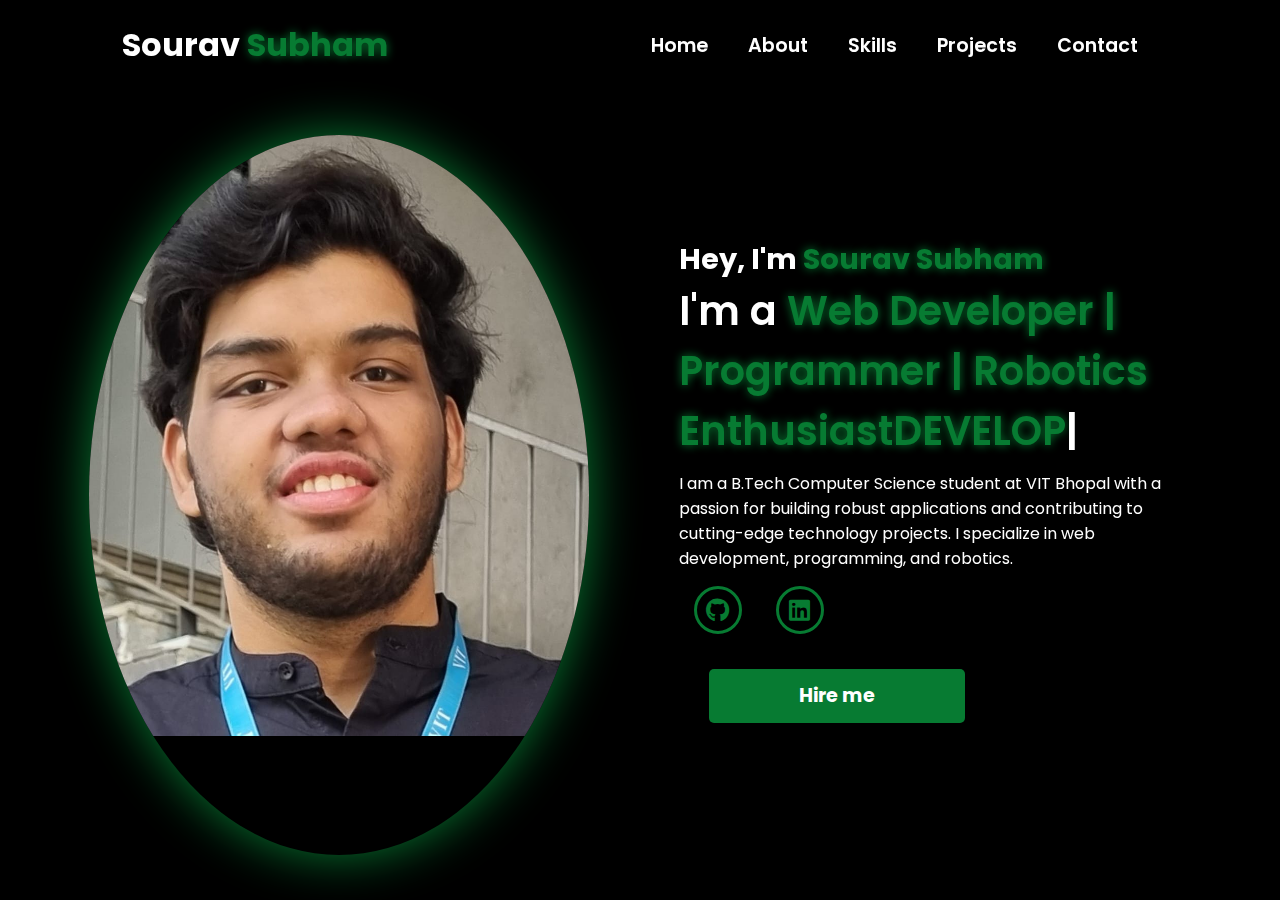
<file: index.html>
<!DOCTYPE html>
<html lang="en">
<head>
    <meta charset="UTF-8">
    <meta name="viewport" content="width=device-width, initial-scale=1.0">
    <link rel="stylesheet" href="https://cdnjs.cloudflare.com/ajax/libs/font-awesome/6.5.1/css/all.min.css">
    <link rel="stylesheet" href="https://unpkg.com/aos@next/dist/aos.css" />
    <link rel="stylesheet" href="style.css">
    <title>Sourav Subham Portfolio</title>
</head>
<body>
    <nav>
        <div class="nav-container">
            <div class="logo" data-aos="zoom-in" data-aos-duration="1500">
                Sourav <span>Subham</span>
            </div>
            <div class="links">
                <div class="link" data-aos="fade-up" data-aos-duration="1500" data-aos-delay="100"><a href="index.html">Home</a></div>
                <div class="link" data-aos="fade-up" data-aos-duration="1500" data-aos-delay="200"><a href="about.html">About</a></div>
                <div class="link" data-aos="fade-up" data-aos-duration="1500" data-aos-delay="300"><a href="skills.html">Skills</a></div>
                <div class="link" data-aos="fade-up" data-aos-duration="1500" data-aos-delay="400"><a href="projects.html">Projects</a></div>
                <div class="link" data-aos="fade-up" data-aos-duration="1500" data-aos-delay="500"><a href="contact.html">Contact</a></div>
            </div>
            <i class="fa-solid fa-bars hamburg" onclick="hamburg()"></i>
        </div>
        <div class="dropdown">
            <div class="links">
                <a href="index.html">Home</a>
                <a href="about.html">About</a>
                <a href="skills.html">Skills</a>
                <a href="projects.html">Projects</a>
                <a href="contact.html">Contact</a>
                <i class="fa-solid fa-xmark cancel" onclick="cancel()"></i>
            </div>
        </div>
    </nav>
    <section>
        <div class="main-container">
            <div class="image" data-aos="zoom-out" data-aos-duration="3000">
                <img src="sourav pic.jpg" alt="Sourav Subham">
            </div>
            <div class="content">
                <h1 data-aos="fade-left" data-aos-duration="1500" data-aos-delay="700">Hey, I'm <span>Sourav Subham</span></h1>
                <div class="typewriter" data-aos="fade-right" data-aos-duration="1500" data-aos-delay="900">
                    I'm a <span class="typewriter-text">Web Developer | Programmer | Robotics Enthusiast</span><label for="">|</label>
                </div>
                <p data-aos="flip-down" data-aos-duration="1500" data-aos-delay="1100">
                    I am a B.Tech Computer Science student at VIT Bhopal with a passion for building robust applications and contributing to cutting-edge technology projects. I specialize in web development, programming, and robotics.
                </p>
                <div class="social-links">
                    <a href="https://github.com/Sourav93-subh" data-aos="fade-up" data-aos-duration="1500" data-aos-delay="1300"><i class="fa-brands fa-github"></i></a>
                    <a href="https://www.linkedin.com/in/sourav-subham-4708a4251/" data-aos="fade-up" data-aos-duration="1500" data-aos-delay="1400"><i class="fa-brands fa-linkedin"></i></a>
                </div>
                <div class="btn" data-aos="zoom-in" data-aos-duration="1500" data-aos-delay="1800">
                    <button>Hire me</button>
                </div>
            </div>
        </div>
    </section>

    <script src="https://unpkg.com/aos@next/dist/aos.js"></script>
    <script>
      AOS.init({offset: 0});
    </script>
    <script src="script.js"></script>
</body>
</html>
</file>
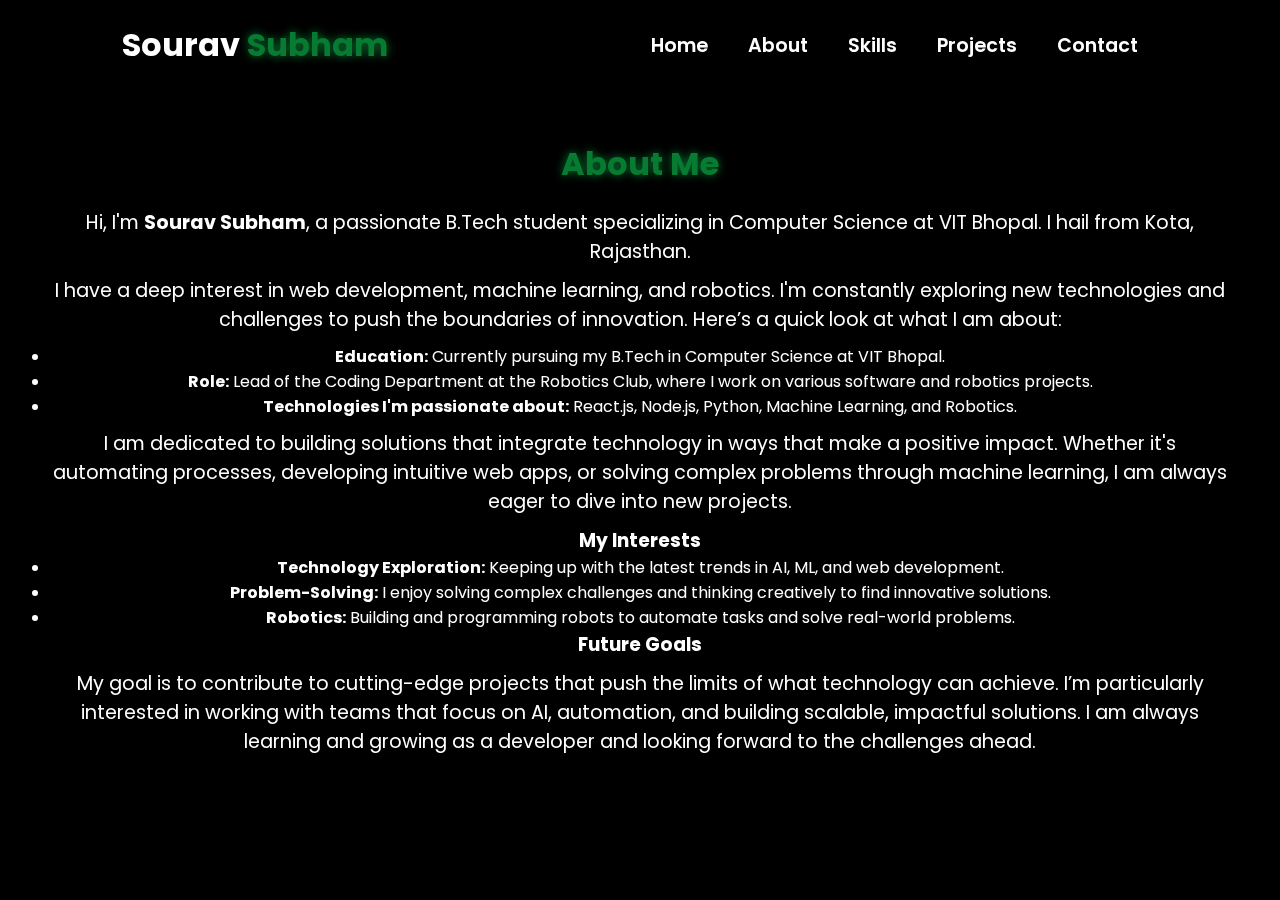
<file: about.html>
<!DOCTYPE html>
<html lang="en">
<head>
    <meta charset="UTF-8">
    <meta name="viewport" content="width=device-width, initial-scale=1.0">
    <link rel="stylesheet" href="https://cdnjs.cloudflare.com/ajax/libs/font-awesome/6.5.1/css/all.min.css">
    <link rel="stylesheet" href="https://unpkg.com/aos@next/dist/aos.css" />
    <link rel="stylesheet" href="style.css">
    <title>About - Sourav Subham</title>
</head>
<body>
    <nav>
        <div class="nav-container">
            <div class="logo" data-aos="zoom-in" data-aos-duration="1500">
                Sourav <span>Subham</span>
            </div>
            <div class="links">
                <div class="link" data-aos="fade-up" data-aos-duration="1500" data-aos-delay="100"><a href="index.html">Home</a></div>
                <div class="link" data-aos="fade-up" data-aos-duration="1500" data-aos-delay="200"><a href="about.html">About</a></div>
                <div class="link" data-aos="fade-up" data-aos-duration="1500" data-aos-delay="300"><a href="skills.html">Skills</a></div>
                <div class="link" data-aos="fade-up" data-aos-duration="1500" data-aos-delay="400"><a href="projects.html">Projects</a></div>
                <div class="link" data-aos="fade-up" data-aos-duration="1500" data-aos-delay="500"><a href="contact.html">Contact</a></div>
            </div>
            <i class="fa-solid fa-bars hamburg" onclick="hamburg()"></i>
        </div>
        <div class="dropdown">
            <div class="links">
                <a href="index.html">Home</a>
                <a href="about.html">About</a>
                <a href="skills.html">Skills</a>
                <a href="projects.html">Projects</a>
                <a href="contact.html">Contact</a>
                <i class="fa-solid fa-xmark cancel" onclick="cancel()"></i>
            </div>
        </div>
    </nav>

    <section id="about">
        <div class="section-container">
            <h2 data-aos="fade-up" data-aos-duration="1500">About Me</h2>
            <p data-aos="fade-up" data-aos-duration="1500" data-aos-delay="300">
                Hi, I'm <strong>Sourav Subham</strong>, a passionate B.Tech student specializing in Computer Science at VIT Bhopal. I hail from Kota, Rajasthan.
            </p>
            <p data-aos="fade-up" data-aos-duration="1500" data-aos-delay="500">
                I have a deep interest in web development, machine learning, and robotics. I'm constantly exploring new technologies and challenges to push the boundaries of innovation. Here’s a quick look at what I am about:
            </p>
            <ul data-aos="fade-up" data-aos-duration="1500" data-aos-delay="700">
                <li><strong>Education:</strong> Currently pursuing my B.Tech in Computer Science at VIT Bhopal.</li>
                <li><strong>Role:</strong> Lead of the Coding Department at the Robotics Club, where I work on various software and robotics projects.</li>
                <li><strong>Technologies I'm passionate about:</strong> React.js, Node.js, Python, Machine Learning, and Robotics.</li>
            </ul>
            <p data-aos="fade-up" data-aos-duration="1500" data-aos-delay="900">
                I am dedicated to building solutions that integrate technology in ways that make a positive impact. Whether it's automating processes, developing intuitive web apps, or solving complex problems through machine learning, I am always eager to dive into new projects.
            </p>
            <h3 data-aos="fade-up" data-aos-duration="1500" data-aos-delay="1100">My Interests</h3>
            <ul data-aos="fade-up" data-aos-duration="1500" data-aos-delay="1300">
                <li><strong>Technology Exploration:</strong> Keeping up with the latest trends in AI, ML, and web development.</li>
                <li><strong>Problem-Solving:</strong> I enjoy solving complex challenges and thinking creatively to find innovative solutions.</li>
                <li><strong>Robotics:</strong> Building and programming robots to automate tasks and solve real-world problems.</li>
            </ul>
            <h3 data-aos="fade-up" data-aos-duration="1500" data-aos-delay="1500">Future Goals</h3>
            <p data-aos="fade-up" data-aos-duration="1500" data-aos-delay="1700">
                My goal is to contribute to cutting-edge projects that push the limits of what technology can achieve. I’m particularly interested in working with teams that focus on AI, automation, and building scalable, impactful solutions. I am always learning and growing as a developer and looking forward to the challenges ahead.
            </p>
        </div>
    </section>

    <script src="https://unpkg.com/aos@next/dist/aos.js"></script>
    <script>
      AOS.init({offset: 0});
    </script>
    <script src="script.js"></script>
</body>
</html>
</file>
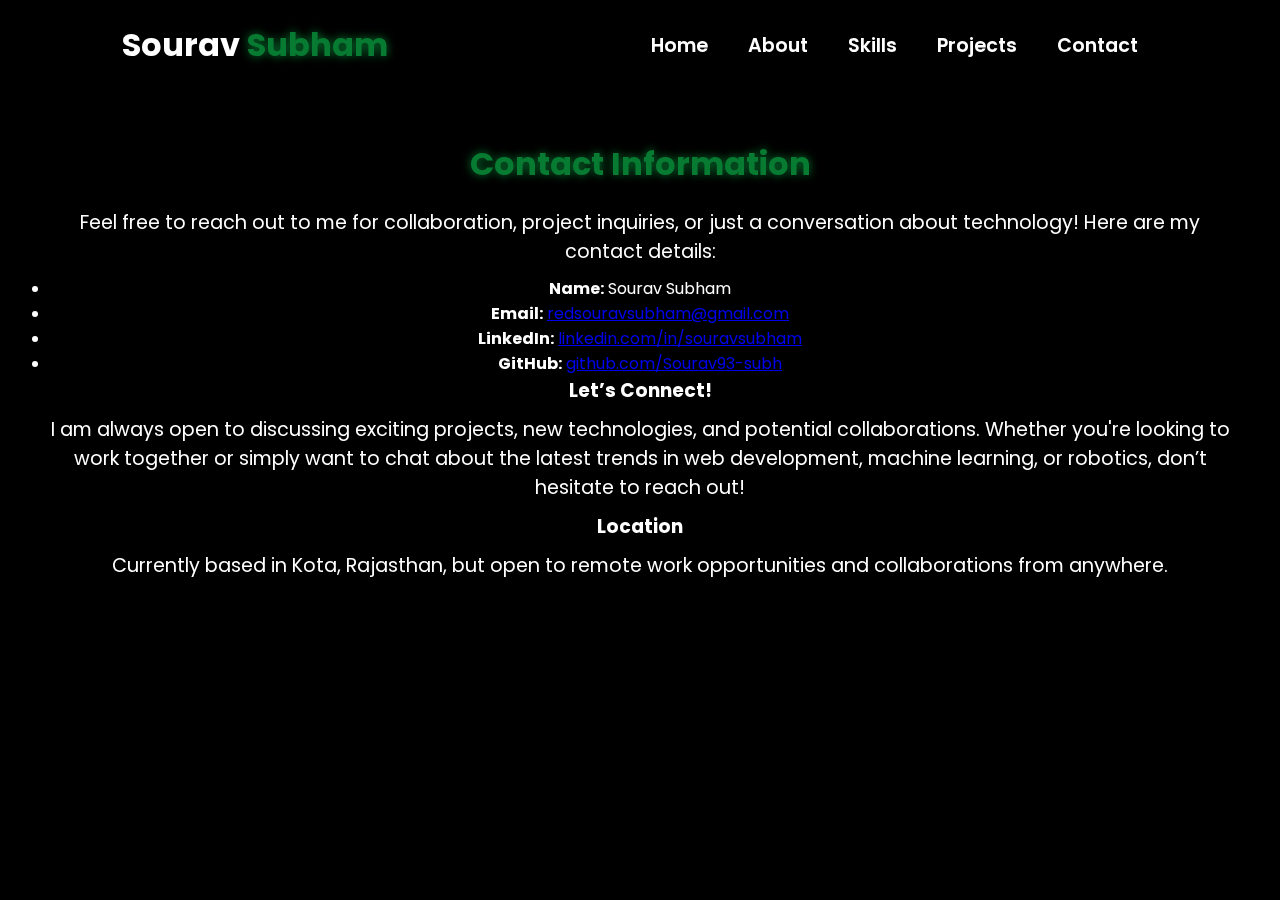
<file: contact.html>
<!DOCTYPE html>
<html lang="en">
<head>
    <meta charset="UTF-8">
    <meta name="viewport" content="width=device-width, initial-scale=1.0">
    <link rel="stylesheet" href="https://cdnjs.cloudflare.com/ajax/libs/font-awesome/6.5.1/css/all.min.css">
    <link rel="stylesheet" href="https://unpkg.com/aos@next/dist/aos.css" />
    <link rel="stylesheet" href="style.css">
    <title>Contact - Sourav Subham</title>
</head>
<body>
    <nav>
        <div class="nav-container">
            <div class="logo" data-aos="zoom-in" data-aos-duration="1500">
                Sourav <span>Subham</span>
            </div>
            <div class="links">
                <div class="link" data-aos="fade-up" data-aos-duration="1500" data-aos-delay="100"><a href="index.html">Home</a></div>
                <div class="link" data-aos="fade-up" data-aos-duration="1500" data-aos-delay="200"><a href="about.html">About</a></div>
                <div class="link" data-aos="fade-up" data-aos-duration="1500" data-aos-delay="300"><a href="skills.html">Skills</a></div>
                <div class="link" data-aos="fade-up" data-aos-duration="1500" data-aos-delay="400"><a href="projects.html">Projects</a></div>
                <div class="link" data-aos="fade-up" data-aos-duration="1500" data-aos-delay="500"><a href="contact.html">Contact</a></div>
            </div>
            <i class="fa-solid fa-bars hamburg" onclick="hamburg()"></i>
        </div>
        <div class="dropdown">
            <div class="links">
                <a href="index.html">Home</a>
                <a href="about.html">About</a>
                <a href="skills.html">Skills</a>
                <a href="projects.html">Projects</a>
                <a href="contact.html">Contact</a>
                <i class="fa-solid fa-xmark cancel" onclick="cancel()"></i>
            </div>
        </div>
    </nav>

    <section id="contact">
        <div class="section-container">
            <h2 data-aos="fade-up" data-aos-duration="1500">Contact Information</h2>
            <p data-aos="fade-up" data-aos-duration="1500" data-aos-delay="300">
                Feel free to reach out to me for collaboration, project inquiries, or just a conversation about technology! Here are my contact details:
            </p>

            <ul data-aos="fade-up" data-aos-duration="1500" data-aos-delay="500">
                <li><strong>Name:</strong> Sourav Subham</li>
                
                <li><strong>Email:</strong> <a href="mailto:redsouravsubham@gmail.com">redsouravsubham@gmail.com</a></li>
                <li><strong>LinkedIn:</strong> <a href="https://www.linkedin.com/in/souravsubham/" target="_blank">linkedin.com/in/souravsubham</a></li>
                <li><strong>GitHub:</strong> <a href="https://github.com/Sourav93-subh" target="_blank">github.com/Sourav93-subh</a></li>
            </ul>

            <h3 data-aos="fade-up" data-aos-duration="1500" data-aos-delay="700">Let’s Connect!</h3>
            <p data-aos="fade-up" data-aos-duration="1500" data-aos-delay="900">
                I am always open to discussing exciting projects, new technologies, and potential collaborations. Whether you're looking to work together or simply want to chat about the latest trends in web development, machine learning, or robotics, don’t hesitate to reach out!
            </p>

            <h3 data-aos="fade-up" data-aos-duration="1500" data-aos-delay="1100">Location</h3>
            <p data-aos="fade-up" data-aos-duration="1500" data-aos-delay="1300">
                Currently based in Kota, Rajasthan, but open to remote work opportunities and collaborations from anywhere.
            </p>
        </div>
    </section>

    <script src="https://unpkg.com/aos@next/dist/aos.js"></script>
    <script>
      AOS.init({offset: 0});
    </script>
    <script src="script.js"></script>
</body>
</html>
</file>
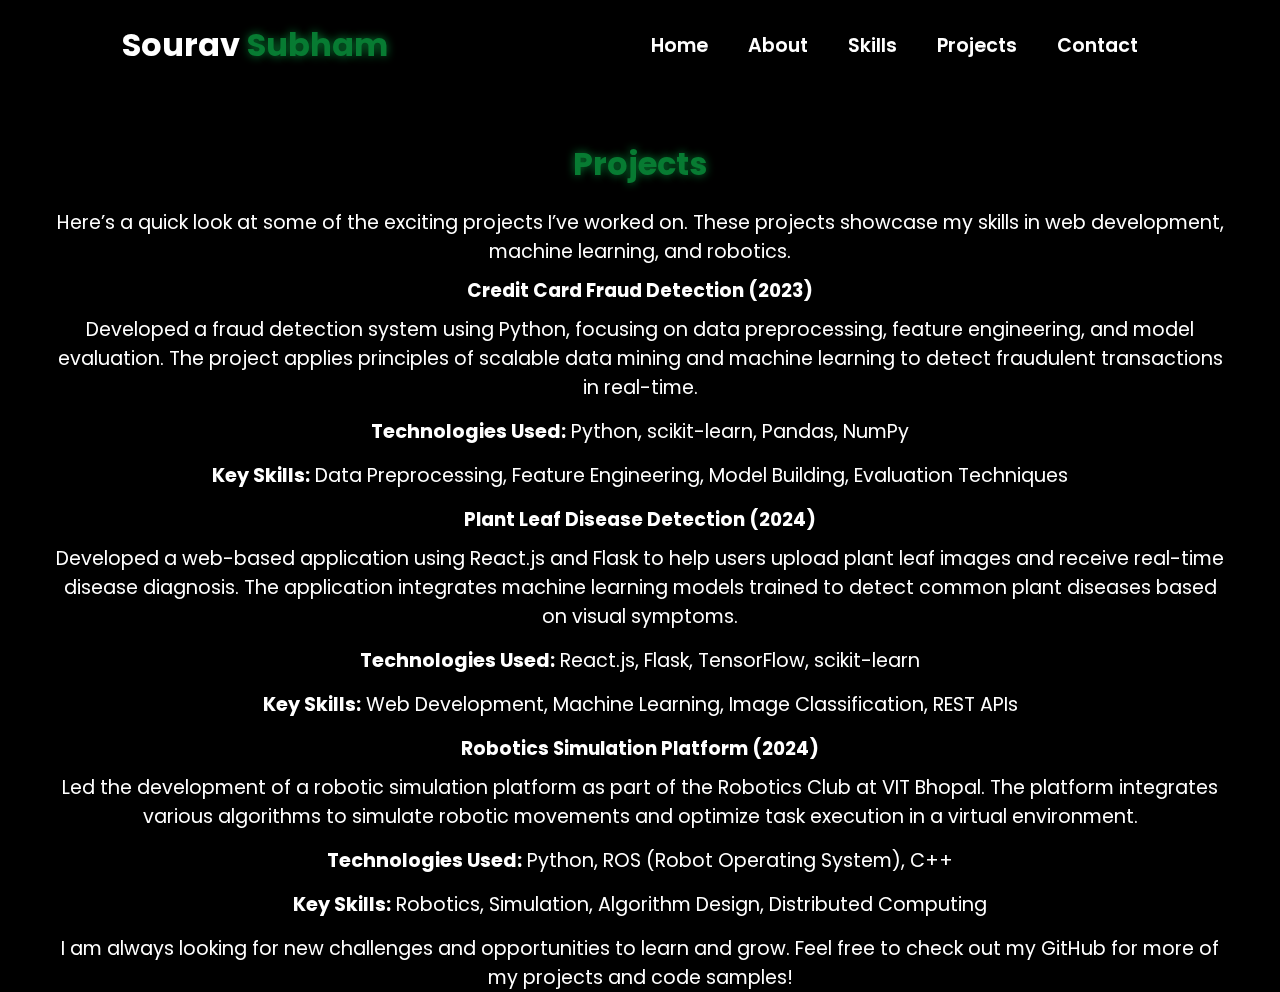
<file: projects.html>
<!DOCTYPE html>
<html lang="en">
<head>
    <meta charset="UTF-8">
    <meta name="viewport" content="width=device-width, initial-scale=1.0">
    <link rel="stylesheet" href="https://cdnjs.cloudflare.com/ajax/libs/font-awesome/6.5.1/css/all.min.css">
    <link rel="stylesheet" href="https://unpkg.com/aos@next/dist/aos.css" />
    <link rel="stylesheet" href="style.css">
    <title>Projects - Sourav Subham</title>
</head>
<body>
    <nav>
        <div class="nav-container">
            <div class="logo" data-aos="zoom-in" data-aos-duration="1500">
                Sourav <span>Subham</span>
            </div>
            <div class="links">
                <div class="link" data-aos="fade-up" data-aos-duration="1500" data-aos-delay="100"><a href="index.html">Home</a></div>
                <div class="link" data-aos="fade-up" data-aos-duration="1500" data-aos-delay="200"><a href="about.html">About</a></div>
                <div class="link" data-aos="fade-up" data-aos-duration="1500" data-aos-delay="300"><a href="skills.html">Skills</a></div>
                <div class="link" data-aos="fade-up" data-aos-duration="1500" data-aos-delay="400"><a href="projects.html">Projects</a></div>
                <div class="link" data-aos="fade-up" data-aos-duration="1500" data-aos-delay="500"><a href="contact.html">Contact</a></div>
            </div>
            <i class="fa-solid fa-bars hamburg" onclick="hamburg()"></i>
        </div>
        <div class="dropdown">
            <div class="links">
                <a href="index.html">Home</a>
                <a href="about.html">About</a>
                <a href="skills.html">Skills</a>
                <a href="projects.html">Projects</a>
                <a href="contact.html">Contact</a>
                <i class="fa-solid fa-xmark cancel" onclick="cancel()"></i>
            </div>
        </div>
    </nav>

    <section id="projects">
        <div class="section-container">
            <h2 data-aos="fade-up" data-aos-duration="1500">Projects</h2>
            <p data-aos="fade-up" data-aos-duration="1500" data-aos-delay="300">
                Here’s a quick look at some of the exciting projects I’ve worked on. These projects showcase my skills in web development, machine learning, and robotics.
            </p>

            <div class="project" data-aos="fade-up" data-aos-duration="1500" data-aos-delay="500">
                <h3>Credit Card Fraud Detection (2023)</h3>
                <p>
                    Developed a fraud detection system using Python, focusing on data preprocessing, feature engineering, and model evaluation. The project applies principles of scalable data mining and machine learning to detect fraudulent transactions in real-time.
                </p>
                <ul>
                    <li><strong>Technologies Used:</strong> Python, scikit-learn, Pandas, NumPy</li>
                    <li><strong>Key Skills:</strong> Data Preprocessing, Feature Engineering, Model Building, Evaluation Techniques</li>
                </ul>
            </div>

            <div class="project" data-aos="fade-up" data-aos-duration="1500" data-aos-delay="700">
                <h3>Plant Leaf Disease Detection (2024)</h3>
                <p>
                    Developed a web-based application using React.js and Flask to help users upload plant leaf images and receive real-time disease diagnosis. The application integrates machine learning models trained to detect common plant diseases based on visual symptoms.
                </p>
                <ul>
                    <li><strong>Technologies Used:</strong> React.js, Flask, TensorFlow, scikit-learn</li>
                    <li><strong>Key Skills:</strong> Web Development, Machine Learning, Image Classification, REST APIs</li>
                </ul>
            </div>

            <div class="project" data-aos="fade-up" data-aos-duration="1500" data-aos-delay="900">
                <h3>Robotics Simulation Platform (2024)</h3>
                <p>
                    Led the development of a robotic simulation platform as part of the Robotics Club at VIT Bhopal. The platform integrates various algorithms to simulate robotic movements and optimize task execution in a virtual environment.
                </p>
                <ul>
                    <li><strong>Technologies Used:</strong> Python, ROS (Robot Operating System), C++</li>
                    <li><strong>Key Skills:</strong> Robotics, Simulation, Algorithm Design, Distributed Computing</li>
                </ul>
            </div>

            <p data-aos="fade-up" data-aos-duration="1500" data-aos-delay="1100">
                I am always looking for new challenges and opportunities to learn and grow. Feel free to check out my GitHub for more of my projects and code samples!
            </p>
        </div>
    </section>

    <script src="https://unpkg.com/aos@next/dist/aos.js"></script>
    <script>
      AOS.init({offset: 0});
    </script>
    <script src="script.js"></script>
</body>
</html>
</file>
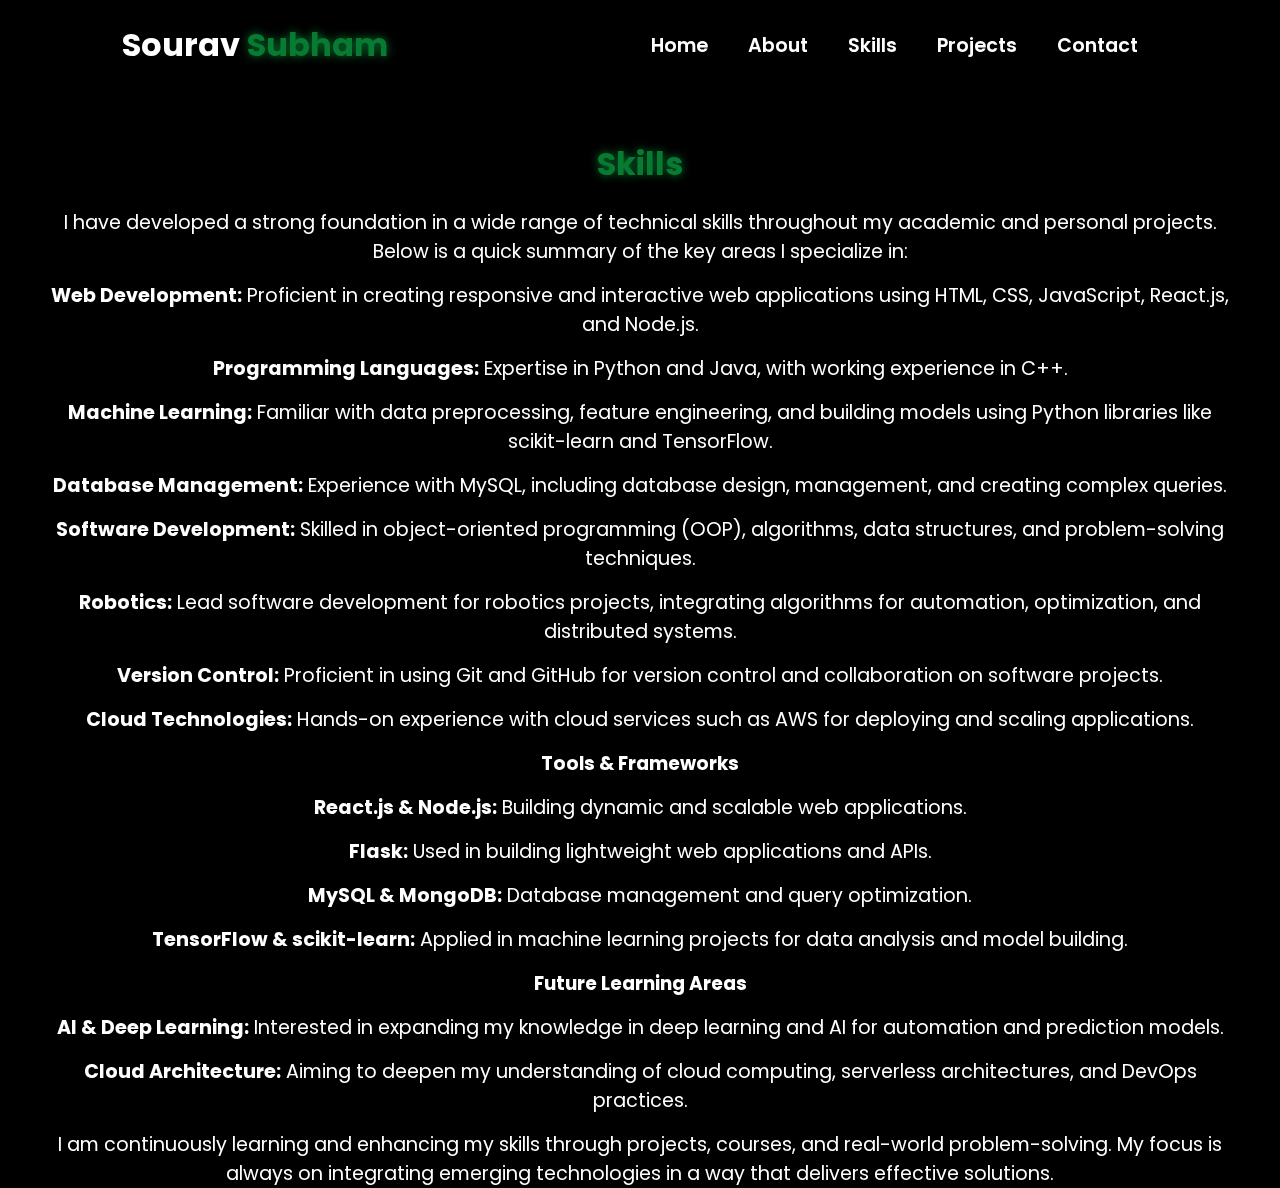
<file: skills.html>
<!DOCTYPE html>
<html lang="en">
<head>
    <meta charset="UTF-8">
    <meta name="viewport" content="width=device-width, initial-scale=1.0">
    <link rel="stylesheet" href="https://cdnjs.cloudflare.com/ajax/libs/font-awesome/6.5.1/css/all.min.css">
    <link rel="stylesheet" href="https://unpkg.com/aos@next/dist/aos.css" />
    <link rel="stylesheet" href="style.css">
    <title>Skills - Sourav Subham</title>
</head>
<body>
    <nav>
        <div class="nav-container">
            <div class="logo" data-aos="zoom-in" data-aos-duration="1500">
                Sourav <span>Subham</span>
            </div>
            <div class="links">
                <div class="link" data-aos="fade-up" data-aos-duration="1500" data-aos-delay="100"><a href="index.html">Home</a></div>
                <div class="link" data-aos="fade-up" data-aos-duration="1500" data-aos-delay="200"><a href="about.html">About</a></div>
                <div class="link" data-aos="fade-up" data-aos-duration="1500" data-aos-delay="300"><a href="skills.html">Skills</a></div>
                <div class="link" data-aos="fade-up" data-aos-duration="1500" data-aos-delay="400"><a href="projects.html">Projects</a></div>
                <div class="link" data-aos="fade-up" data-aos-duration="1500" data-aos-delay="500"><a href="contact.html">Contact</a></div>
            </div>
            <i class="fa-solid fa-bars hamburg" onclick="hamburg()"></i>
        </div>
        <div class="dropdown">
            <div class="links">
                <a href="index.html">Home</a>
                <a href="about.html">About</a>
                <a href="skills.html">Skills</a>
                <a href="projects.html">Projects</a>
                <a href="contact.html">Contact</a>
                <i class="fa-solid fa-xmark cancel" onclick="cancel()"></i>
            </div>
        </div>
    </nav>

    <section id="skills">
        <div class="section-container">
            <h2 data-aos="fade-up" data-aos-duration="1500">Skills</h2>
            <p data-aos="fade-up" data-aos-duration="1500" data-aos-delay="300">
                I have developed a strong foundation in a wide range of technical skills throughout my academic and personal projects. Below is a quick summary of the key areas I specialize in:
            </p>

            <ul data-aos="fade-up" data-aos-duration="1500" data-aos-delay="500">
                <li><strong>Web Development:</strong> Proficient in creating responsive and interactive web applications using HTML, CSS, JavaScript, React.js, and Node.js.</li>
                <li><strong>Programming Languages:</strong> Expertise in Python and Java, with working experience in C++.</li>
                <li><strong>Machine Learning:</strong> Familiar with data preprocessing, feature engineering, and building models using Python libraries like scikit-learn and TensorFlow.</li>
                <li><strong>Database Management:</strong> Experience with MySQL, including database design, management, and creating complex queries.</li>
                <li><strong>Software Development:</strong> Skilled in object-oriented programming (OOP), algorithms, data structures, and problem-solving techniques.</li>
                <li><strong>Robotics:</strong> Lead software development for robotics projects, integrating algorithms for automation, optimization, and distributed systems.</li>
                <li><strong>Version Control:</strong> Proficient in using Git and GitHub for version control and collaboration on software projects.</li>
                <li><strong>Cloud Technologies:</strong> Hands-on experience with cloud services such as AWS for deploying and scaling applications.</li>
            </ul>

            <h3 data-aos="fade-up" data-aos-duration="1500" data-aos-delay="700">Tools & Frameworks</h3>
            <ul data-aos="fade-up" data-aos-duration="1500" data-aos-delay="900">
                <li><strong>React.js & Node.js:</strong> Building dynamic and scalable web applications.</li>
                <li><strong>Flask:</strong> Used in building lightweight web applications and APIs.</li>
                <li><strong>MySQL & MongoDB:</strong> Database management and query optimization.</li>
                <li><strong>TensorFlow & scikit-learn:</strong> Applied in machine learning projects for data analysis and model building.</li>
            </ul>

            <h3 data-aos="fade-up" data-aos-duration="1500" data-aos-delay="1100">Future Learning Areas</h3>
            <ul data-aos="fade-up" data-aos-duration="1500" data-aos-delay="1300">
                <li><strong>AI & Deep Learning:</strong> Interested in expanding my knowledge in deep learning and AI for automation and prediction models.</li>
                <li><strong>Cloud Architecture:</strong> Aiming to deepen my understanding of cloud computing, serverless architectures, and DevOps practices.</li>
            </ul>

            <p data-aos="fade-up" data-aos-duration="1500" data-aos-delay="1500">
                I am continuously learning and enhancing my skills through projects, courses, and real-world problem-solving. My focus is always on integrating emerging technologies in a way that delivers effective solutions.
            </p>
        </div>
    </section>

    <script src="https://unpkg.com/aos@next/dist/aos.js"></script>
    <script>
      AOS.init({offset: 0});
    </script>
    <script src="script.js"></script>
</body>
</html>
</file>
<file: style.css>
@import url('https://fonts.googleapis.com/css2?family=Poppins:wght@100;200;300;400;500;600&display=swap');

*{
    padding: 0;
    margin: 0;
    font-family: 'Poppins', sans-serif;
    box-sizing: border-box;
}

body{
    width: 100%;
    height: 100vh;
    overflow: hidden;
    background-color: black;
}

nav{
    width: 100%;
    height: 10vh;
    position: sticky;
}

.nav-container{
    width: 100%;
    height: 100%;
    display: flex;
    justify-content: space-around;
    align-items: center;
}

.logo{
    color: white;
    font-size: 2rem;
    font-weight: bold;
}

.logo span{
    color: #077b32;
    text-shadow: 0 0 10px #077b32;
}

.hamburg,
.cancel{
    cursor: pointer;
    position: absolute;
    right: 15px;
    top: 10px;
    color: white;
    display: none;
    font-size: clamp(2.5rem, 0.5rem + 5vw, 3rem);
}

.nav-container .links{
    display: flex;
}

.nav-container .links a{
    position: relative;
    font-size: 1.2rem;
    color: white;
    margin: 0 20px;
    text-decoration: none;
    font-weight: 550;
    transition: 0.3s linear;
}

.nav-container .links a::before{
    position: absolute;
    content: "";
    bottom: -3px;
    left: 0;
    width: 0%;
    height: 3px;
    background-color: #077b32;
    transition: 0.2s linear;
}

.nav-container .links a:hover::before{
    width: 100%;
}

.nav-container .links a:hover{
    color: #077b32;
}

.dropdown{
    z-index: 100;
    position: absolute;
    top: 0;
    transform: translateY(-500px);
    width: 100%;
    height: auto;
    backdrop-filter: blur(4px) brightness(40%);
    box-shadow:  0 0 20px black;
    transition: 0.2s linear;
}

.dropdown .links a{
    display: flex;
    color: white;
    text-decoration: none;
    justify-content: center;
    padding: 15px 0;
    align-items: center;
    transition: 0.2s linear;
}

.dropdown .links a:hover{
    background-color: #077b32;
}

section{
    width: 100%;
    height: 90vh;
}

.main-container{
    width: 100%;
    height: 100%;
    display: flex;
    justify-content: space-evenly;
    align-items: center;
}

.main-container .image{
    width: 500px;
    height: 80vh;
    border-radius: 100%;
    overflow: hidden;
    box-shadow: 0 0 50px #077b32;
}

.main-container .image img{
    width: 100%;
}

.main-container .image:hover{
    animation: animate 1.5s ease-in-out infinite;
}

@keyframes animate {
    0%{
        scale: 1;
    }
    50%{
        scale: 1.05;
    }
    100%{
        scale: 1;
    }
}

.main-container .content{
    color: white;
    width: 40%;
    min-height: 100px;
}

.content h1{
    font-size: clamp(1rem, 1rem + 5vw, 1.8rem);
}

.content h1 span{
    color: #077b32;
    text-shadow: 0  0 10px #077b32;
}

.content .typewriter{
    font-size: clamp(1rem, 1rem + 5vw, 2.5rem);
    font-weight: 600;
}

.content .typewriter-text{
    color: #077b32;
    text-shadow: 0 0 10px #077b32;
}

.content p{
    font-size: clamp(0.4rem , 0.2rem + 9vw, 1rem);
    margin: 10px 0;
}

.social-links i{
    display: inline-flex;
    justify-content: center;
    align-items: center;
    width: 3rem;
    height: 3rem;
    background-color: transparent;
    border: 0.2rem solid #077b32;
    border-radius: 50%;
    color: #077b32;
    margin: 5px 15px;
    font-size: 1.5rem;
    transition: 0.2s linear;
}

.social-links i:hover{
    scale: 1.3;
    color: black;
    background-color: #077b32;
    filter: drop-shadow(0 0 10px #077b32);
}

.content button{
    width: 50%;
    height: 6vh;
    margin: 30px;
    background-color: #077b32;
    color: white;
    border: none;
    outline: none;
    font-size: 120%;
    font-weight: 700;
    border-radius: 5px;
    transition: 0.2s linear;
}

.content button:hover{
    scale: 1.1;
    color: #077b32;
    border: 2px solid #077b32;
    background-color: transparent;
    font-weight: 700;
    box-shadow: 0 0 40px #077b32;
}

/* Additional Pages Styling */

#about, #skills, #projects, #contact {
    padding: 50px;
    color: white;
    text-align: center;
}

#about h2, #skills h2, #projects h2, #contact h2 {
    font-size: clamp(1.5rem, 1.5rem + 5vw, 2rem);
    margin-bottom: 20px;
    color: #077b32;
    text-shadow: 0 0 10px #077b32;
}

#about p, #skills p, #projects p, #contact p {
    font-size: clamp(1rem, 1rem + 2vw, 1.2rem);
    margin: 10px 0;
}

#skills ul, #projects ul {
    list-style-type: none;
    padding: 0;
    margin: 0;
}

#skills li, #projects li {
    margin: 15px 0;
    font-size: 1.2rem;
}

#projects .project-card {
    display: inline-block;
    background-color: #1d1d1d;
    width: 30%;
    margin: 15px;
    padding: 20px;
    border-radius: 8px;
    box-shadow: 0 0 10px #077b32;
    transition: 0.3s;
}

#projects .project-card:hover {
    transform: translateY(-5px);
    box-shadow: 0 0 20px #077b32;
}

.project-card h3 {
    color: #077b32;
    font-size: 1.5rem;
}

.project-card p {
    font-size: 1rem;
    color: white;
}

#contact form {
    display: flex;
    flex-direction: column;
    align-items: center;
    max-width: 500px;
    margin: 0 auto;
}

#contact input, #contact textarea {
    background-color: #333;
    border: 1px solid #077b32;
    color: white;
    width: 80%;
    padding: 10px;
    margin: 10px 0;
    font-size: 1rem;
    border-radius: 5px;
    transition: 0.3s;
}

#contact input:focus, #contact textarea:focus {
    border-color: #077b32;
    outline: none;
    box-shadow: 0 0 10px #077b32;
}

#contact button {
    background-color: #077b32;
    color: white;
    font-size: 1.2rem;
    border: none;
    padding: 10px 20px;
    cursor: pointer;
    border-radius: 5px;
    transition: 0.3s;
}

#contact button:hover {
    background-color: transparent;
    border: 2px solid #077b32;
    color: #077b32;
    box-shadow: 0 0 10px #077b32;
}

/* Media Queries */
@media (max-width:884px) {
    nav .logo{
        position: absolute;
        top: 16px;
        left: 15px;
        font-size: 1.5rem;
    }
    .main-container {
        display: flex;
        flex-direction: column;
    }
    .nav-container .links{
        display: none;
    }
    .hamburg,
    .cancel{
        display: block;
    }
    .main-container .content{
        width: 80%;
    }
    .social-links i{
        width: 2.5rem;
        height: 2.5rem;
        font-size: 1.5rem;
    }
    .main-container .image{
        z-index: -1;
        width: 50%;
        height: 60%;
    }
}

@media (max-width:440px){
    .main-container .image{
        width: 50%;
        height: 60%;
        margin-bottom: 0px;
    }
    .main-container .content{
        width: 80%;
    }
    .main-container button{
        margin-top: 15px;
    }
}
</file>
